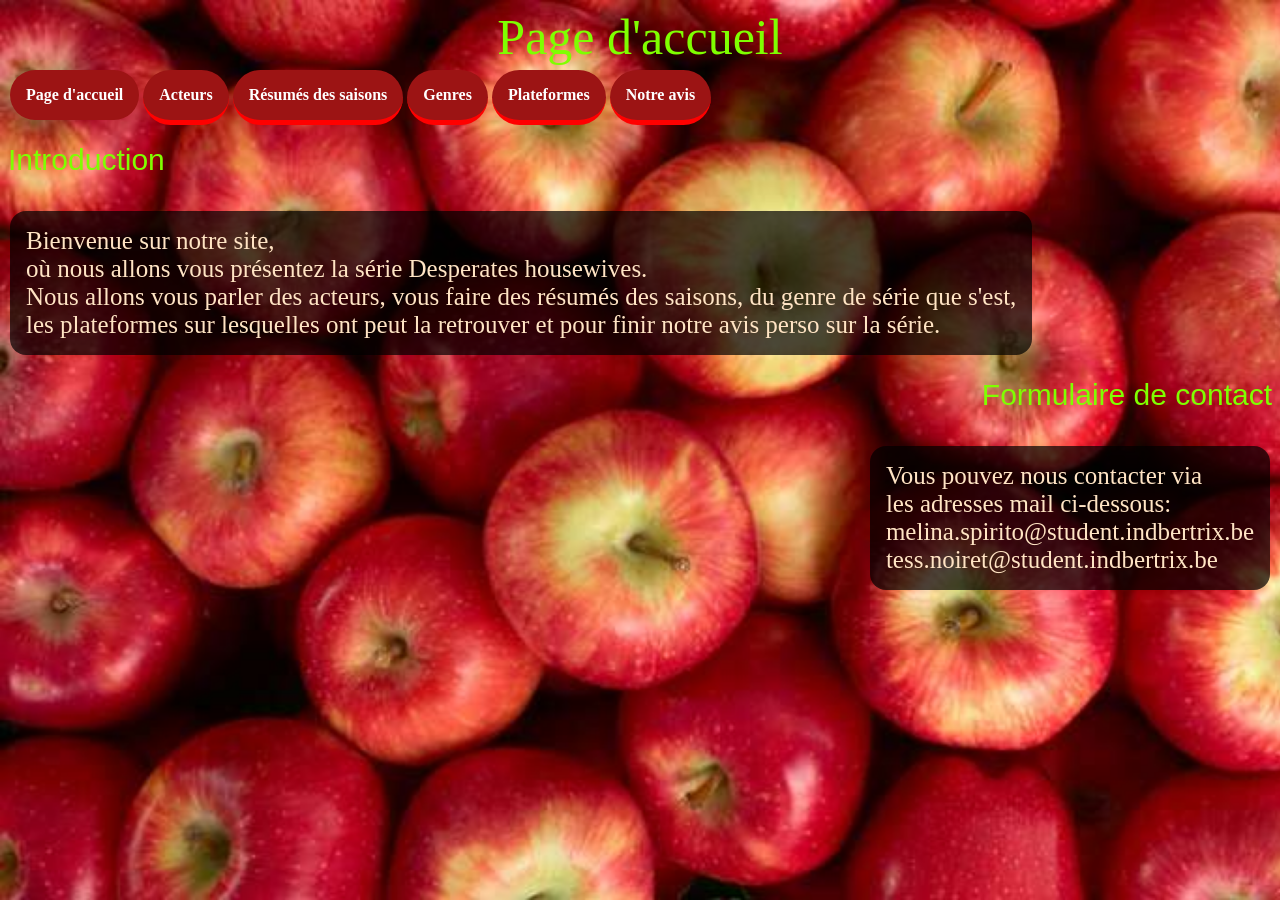
<file: index.html>
<!DOCTYPE html>
<html lang="fr">
<head>
    <title>index</title>
    <link rel="stylesheet" type="text/css" href="Design/style.css"/>
</head>
<body>
        <div class="titre-p"> Page d'accueil </div>
    <a class="button-" href="index.html"><strong>Page d'accueil</strong></a>
    <a class="button" href="Acteurs.html"><strong>Acteurs</strong></a>
    <a class="button" href="Resumes-des-saisons.html"><strong>Résumés des saisons</strong></a>
    <a class="button" href="Genres.html"><strong>Genres</strong></a>
    <a class="button" href="Plateformes.html"><strong>Plateformes</strong></a>
    <a class="button" href="Notre-avis.html"><strong>Notre avis</strong></a>
    <br>

     <p id="titre">Introduction</p>

    <p id="text-1">
        Bienvenue sur notre site,<br>
        où nous allons vous présentez la série Desperates housewives.<br>
        Nous allons vous parler des acteurs, vous faire des résumés des saisons, du genre de série que s'est,<br>
        les plateformes sur lesquelles ont peut la retrouver et pour finir notre avis perso sur la série.
    </p> <br><br><br>

    <p id="titre-2">
        Formulaire de contact
    </p>

    <p id="text-2">
        Vous pouvez nous contacter via<br>
        les adresses mail ci-dessous:<br>
        melina.spirito@student.indbertrix.be<br>
        tess.noiret@student.indbertrix.be<br>

    </p>

</body>
</html>
</file>
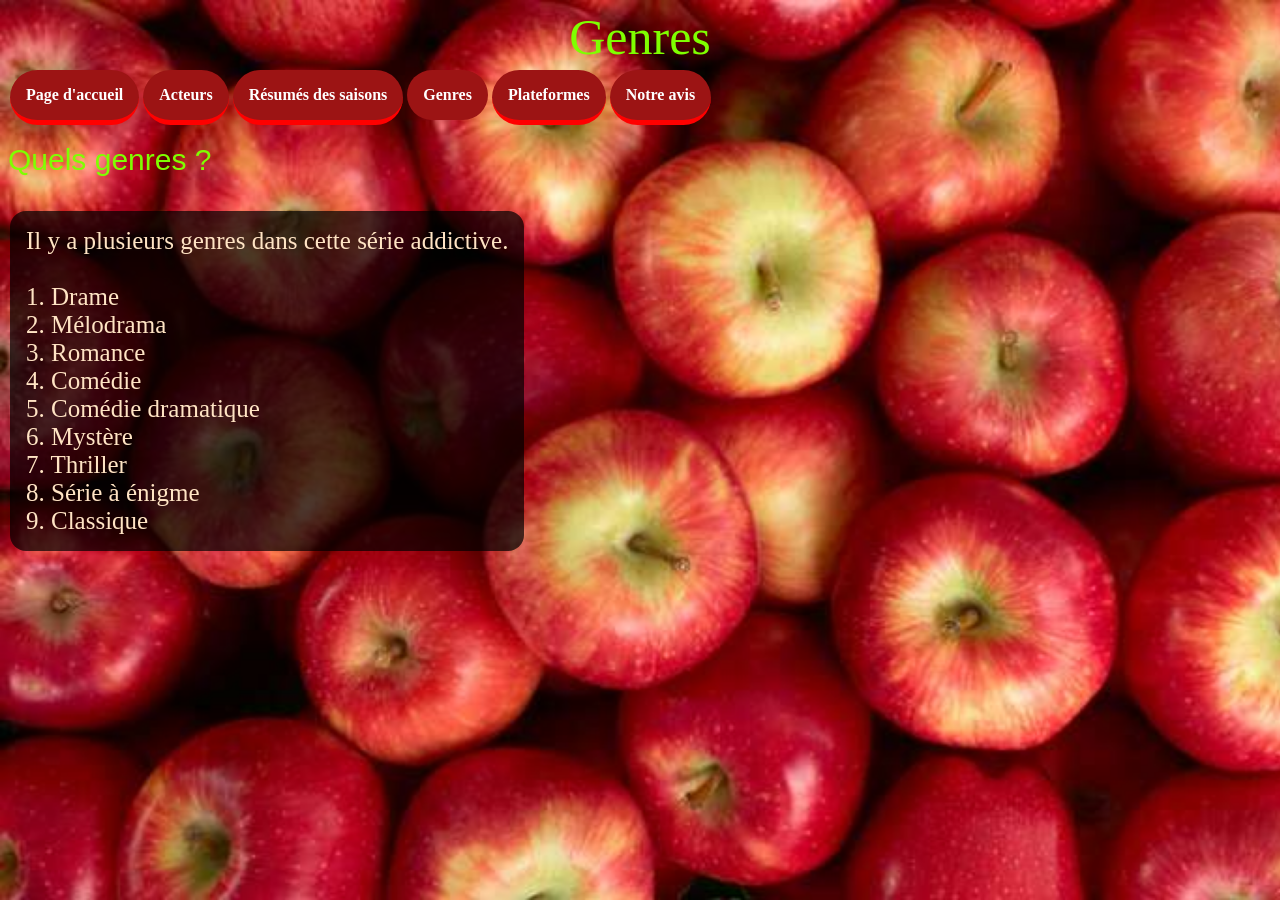
<file: Genres.html>
<!DOCTYPE html>
<html lang="fr">
<head>
    <title>Genres</title>
    <link rel="stylesheet" type="text/css" href="Design/style-genres.css"/>
</head>
<body>
        <div class="titre-p">Genres</div>
    <a class="button" href="index.html"><strong>Page d'accueil</strong></a>
    <a class="button" href="Acteurs.html"><strong>Acteurs</strong></a>
    <a class="button" href="Resumes-des-saisons.html"><strong>Résumés des saisons</strong></a>
    <a class="button-" href="Genres.html"><strong>Genres</strong></a>
    <a class="button" href="Plateformes.html"><strong>Plateformes</strong></a>
    <a class="button" href="Notre-avis.html"><strong>Notre avis</strong></a>
    <br>

         <p id="titre">Quels genres ?</p>

    <p id="text-1">
        Il y a plusieurs genres dans cette série addictive.<br><br>
        1. Drame<br>2. Mélodrama<br>3. Romance<br>4. Comédie<br>5. Comédie dramatique<br> 6. Mystère<br>
        7. Thriller<br>8. Série à énigme<br>9. Classique
    </p> <br><br><br>
</body>
</html>
</file>
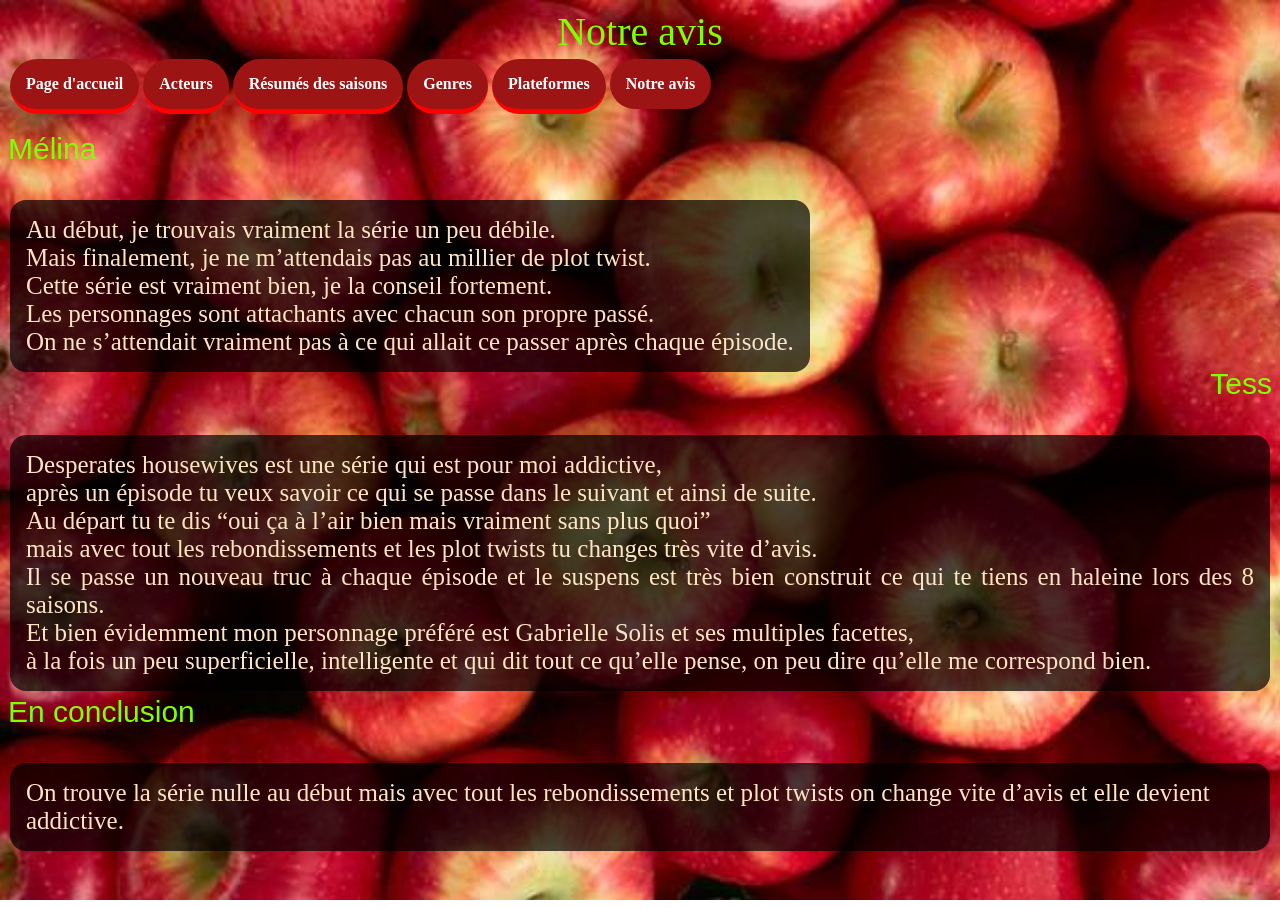
<file: Notre-avis.html>
<!DOCTYPE html>
<html lang="fr">
<head>
    <title>Notre avis</title>
    <link rel="stylesheet" type="text/css" href="Design/style-notre-avis.css"/>
</head>
<body>
    <div class="titre-p"> Notre avis </div>
    <a class="button" href="index.html"><strong>Page d'accueil</strong></a>
    <a class="button" href="Acteurs.html"><strong>Acteurs</strong></a>
    <a class="button" href="Resumes-des-saisons.html"><strong>Résumés des saisons</strong></a>
    <a class="button" href="Genres.html"><strong>Genres</strong></a>
    <a class="button" href="Plateformes.html"><strong>Plateformes</strong></a>
    <a class="button-" href="Notre-avis.html"><strong>Notre avis</strong></a>
    <br>

     <p id="titre-1">Mélina</p>

    <p id="text-1">
        Au début, je trouvais vraiment la série un peu débile.<br>
        Mais finalement, je ne m’attendais pas au millier de plot twist.<br> 
        Cette série est vraiment bien, je la conseil fortement.<br> 
        Les personnages sont attachants avec chacun son propre passé.<br> 
        On ne s’attendait vraiment pas à ce qui allait ce passer après chaque épisode.<br>
    </p> <br><br><br>

    <p id="titre-2">Tess</p>

    <p id="text-2">
        Desperates housewives est une série qui est pour moi addictive,<br> 
        après un épisode tu veux savoir ce qui se passe dans le suivant et ainsi de suite.<br>
        Au départ tu te dis “oui ça à l’air bien mais vraiment sans plus quoi”<br> 
        mais avec tout les rebondissements et les plot twists tu changes très vite d’avis.<br> 
        Il se passe un nouveau truc à chaque épisode et le suspens est très bien construit ce qui te tiens en haleine lors des 8 saisons.<br>
        Et bien évidemment mon personnage préféré est Gabrielle Solis et ses multiples facettes,<br> 
        à la fois un peu superficielle, intelligente et qui dit tout ce qu’elle pense, on peu dire qu’elle me correspond bien.<br>
    </p> <br><br><br><br>

    <p id="titre-1">En conclusion</p>

    <p id="text-1">
     On trouve la série nulle au début mais avec tout les rebondissements et plot twists on change vite d’avis et elle devient addictive. 
    </p> <br><br><br>

</body>
</html>
</file>
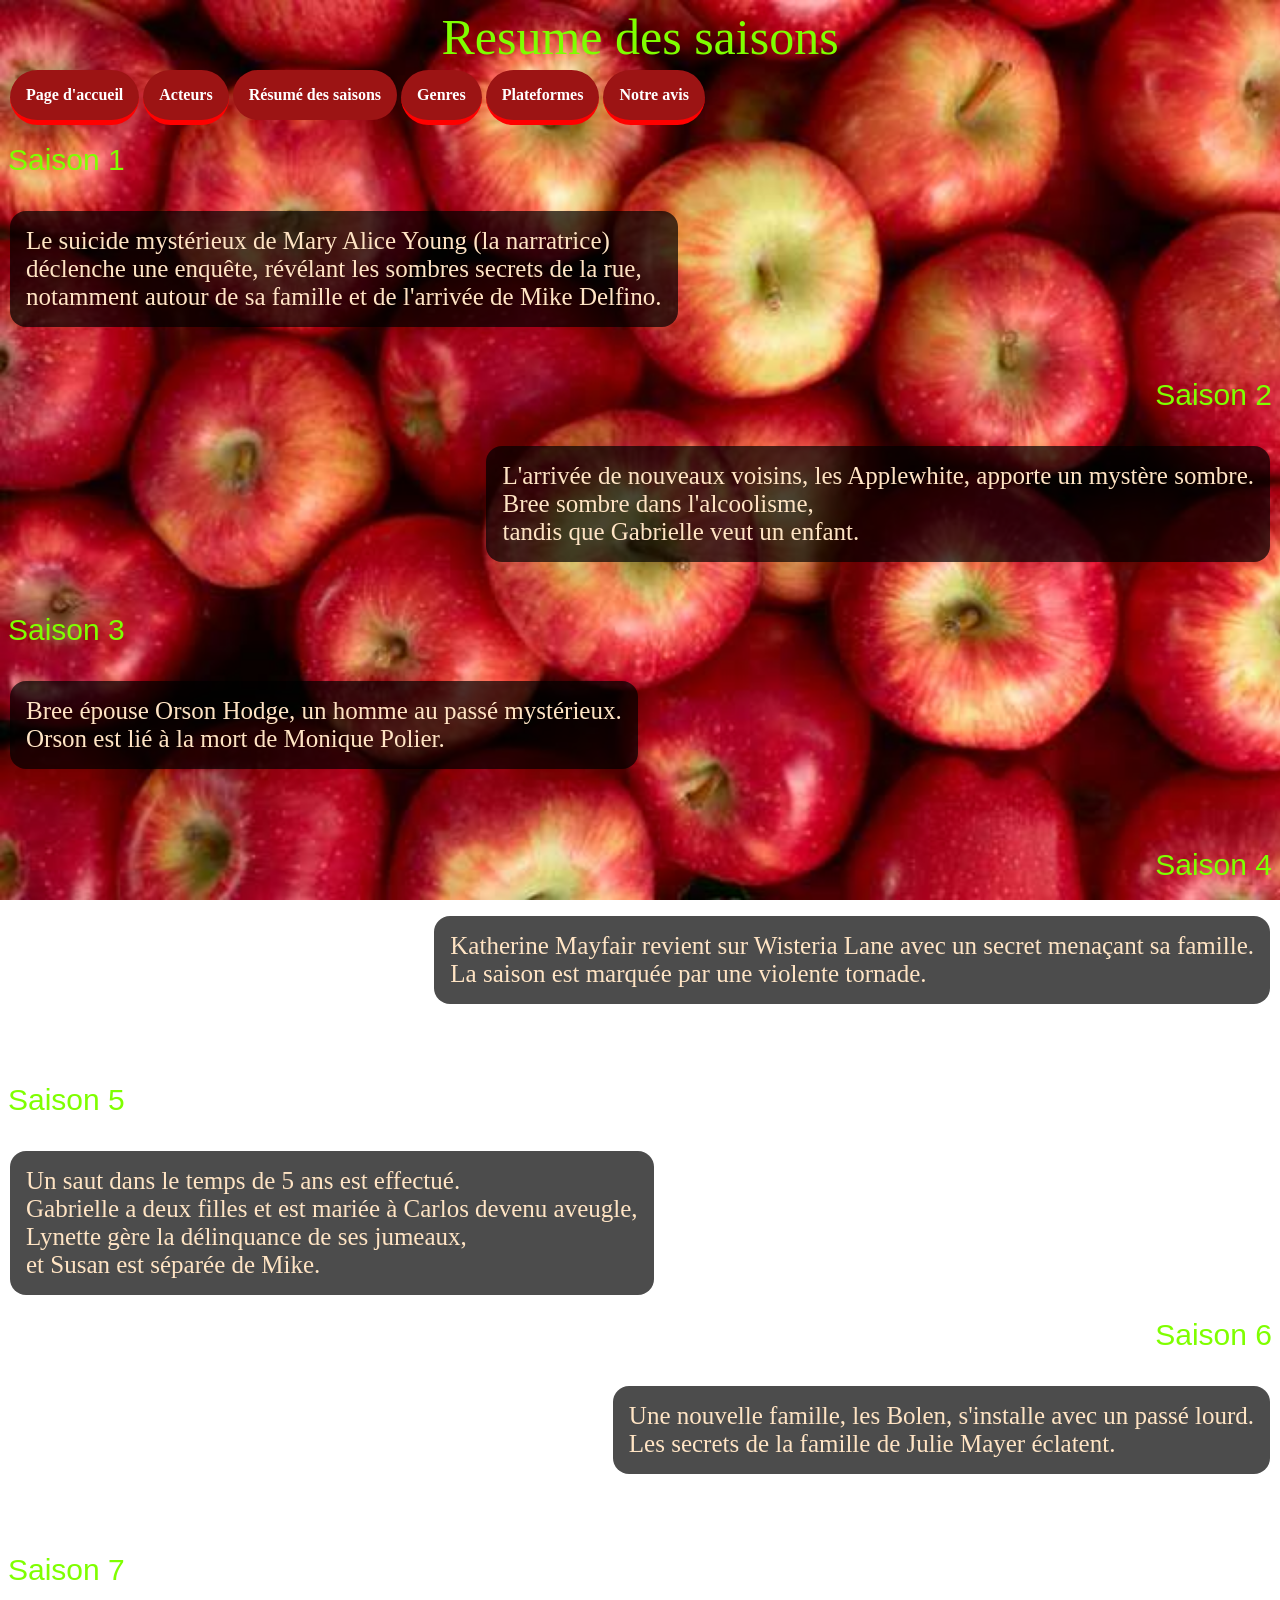
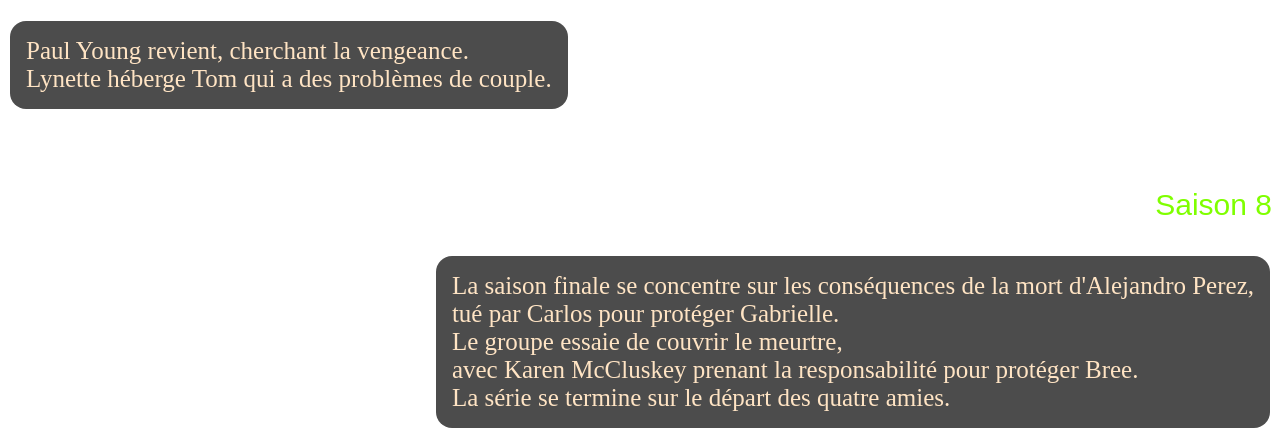
<file: Resumes-des-saisons.html>
<!DOCTYPE html>
<html lang="fr">
<head>
    <title>Resumes des saisons</title>
    <link rel="stylesheet" type="text/css" href="Design/style-resumes.css">
</head>
<body>
<div class="titre-p"> Resume des saisons</div>
</div>    <a class="button" href="index.html"><strong>Page d'accueil</strong></a>
    <a class="button" href="Acteurs.html"><strong>Acteurs</strong></a>
    <a class="button-" href="Resumes-des-saisons.html"><strong>Résumé des saisons</strong></a>
    <a class="button" href="Genres.html"><strong>Genres</strong></a> 
    <a class="button" href="Plateformes.html"><strong>Plateformes</strong></a>
    <a class="button" href="Notre-avis.html"><strong>Notre avis</strong></a>
    <br>

     <p id="titre-1">Saison 1</p>

    <p id="text-1">
        Le suicide mystérieux de Mary Alice Young (la narratrice) <br>
        déclenche une enquête, révélant les sombres secrets de la rue,<br>
        notamment autour de sa famille et de l'arrivée de Mike Delfino.<br>
    </p> <br><br><br>

     <p id="titre-2">Saison 2</p>

    <p id="text-2">
        L'arrivée de nouveaux voisins, les Applewhite, apporte un mystère sombre.<br>
        Bree sombre dans l'alcoolisme, <br>
        tandis que Gabrielle veut un enfant.<br>
    </p> <br><br><br>

     <p id="titre-1">Saison 3</p>

    <p id="text-1">
        Bree épouse Orson Hodge, un homme au passé mystérieux.<br> 
        Orson est lié à la mort de Monique Polier.<br>
    </p> <br><br><br>

     <p id="titre-2">Saison 4</p>

    <p id="text-2">
        Katherine Mayfair revient sur Wisteria Lane avec un secret menaçant sa famille.<br>
        La saison est marquée par une violente tornade.<br>
    </p> <br><br><br>

     <p id="titre-1">Saison 5</p>

    <p id="text-1">
        Un saut dans le temps de 5 ans est effectué.<br>
        Gabrielle a deux filles et est mariée à Carlos devenu aveugle,<br> 
        Lynette gère la délinquance de ses jumeaux,<br>
        et Susan est séparée de Mike.<br>
    </p> <br><br><br>

     <p id="titre-2">Saison 6</p>

    <p id="text-2">
        Une nouvelle famille, les Bolen, s'installe avec un passé lourd.<br>
        Les secrets de la famille de Julie Mayer éclatent.<br>
    </p> <br><br><br>

     <p id="titre-1">Saison 7</p>

    <p id="text-1">
        Paul Young revient, cherchant la vengeance. <br>
        Lynette héberge Tom qui a des problèmes de couple.<br>
    </p> <br><br><br>

     <p id="titre-2">Saison 8</p>

    <p id="text-2">
        La saison finale se concentre sur les conséquences de la mort d'Alejandro Perez,<br>
        tué par Carlos pour protéger Gabrielle.<br>
        Le groupe essaie de couvrir le meurtre,<br>
        avec Karen McCluskey prenant la responsabilité pour protéger Bree.<br> 
        La série se termine sur le départ des quatre amies.<br>
    </p> <br><br><br>
</body>
</html>
</file>
<file: Design/style.css>
body{
    background-image: url(../Images/Pomme.jpg_720_1000_2);
}
body{
    background-repeat: no-repeat;
    background-size: 1035px;
}
body{
    background-size: cover;
    text-align: center;
    font-size: 40px;
    font-family: 'Times New Roman', Times, serif;
    background-attachment: fixed;
}

.button{
    background-color:rgb(156, 20, 20) ;
    border: none;
    color: rgb(255, 255, 255);
    padding: 1rem;
    text-align: center;
    text-decoration: none;
    display: inline-block;
    font-size: 1rem;
    margin: 4px 2px;
    border-radius: 2rem;
    border-bottom: 5px solid red;
    transition: all.1s;
    -webkit-transition: all .1s;
    float: left;
}

.button-{
    background-color: rgb(156, 20, 20); 
    border: none;
    color: rgb(255, 255, 255);
    padding: 1rem;
    text-align: center;
    text-decoration: none;
    display: inline-block;
    font-size: 1rem;
    margin:  4px 2px;
    border-radius: 2rem;
    transition: all.1s;
    -webkit-transition: all .1s;
    float: left;
}
.button:active{
    transform: translate(0, 5px);
    -webkit-transform: translate(0, 5px)
    border-botto 1px solid;
}

#titre{
    font-size: 30px;
    text-align: left;
    font-family: Verdana, Geneva, Tahoma, sans-serif;
    color:chartreuse;
}

#text-1{
    background-color:rgba(0, 0, 0, 0.7) ;
    border: none;
    color: bisque;
    padding: 1rem;
    text-align: left;
    display: inline-block;
    font-size: 25px;
    font-family: 'Times New Roman', Times, serif;
    margin: 4px 2px;
    border-radius: 1rem;
    float:left;
}

#titre-2{
    font-size: 30px;
    text-align: right;
    font-family: Verdana, Geneva, Tahoma, sans-serif;
    color:chartreuse;
}

#text-2{
    background-color:rgba(0, 0, 0, 0.7) ;
    border: none;
    color: bisque;
    padding: 1rem;
    text-align: right;
    display: inline-block;
    font-size: 25px;
    font-family: 'Times New Roman', Times, serif;
    margin: 4px 2px;
    border-radius: 1rem;
    float: right;
    text-align: justify;
}
.titre-p{
    font-size:50px;
    text-align: center;
    font-family: 'Times New Roman', Times, serif;
    color: chartreuse;
}
</file>
<file: Design/style-genres.css>
body{
    background-image: url(../Images/Pomme.jpg_720_1000_2);
}
body{
    background-repeat: no-repeat;
    background-size: 1035px;
}
body{
    background-size: cover;
    text-align: center;
    font-size: 40px;
    font-family: 'Times New Roman', Times, serif;
    background-attachment: fixed;
}

.button{
    background-color:rgb(156, 20, 20) ;
    border: none;
    color: rgb(255, 255, 255);
    padding: 1rem;
    text-align: center;
    text-decoration: none;
    display: inline-block;
    font-size: 1rem;
    margin: 4px 2px;
    border-radius: 2rem;
    border-bottom: 5px solid red;
    transition: all.1s;
    -webkit-transition: all .1s;
    float: left;
}

.button-{
    background-color: rgb(156, 20, 20); 
    border: none;
    color: rgb(255, 255, 255);
    padding: 1rem;
    text-align: center;
    text-decoration: none;
    display: inline-block;
    font-size: 1rem;
    margin:  4px 2px;
    border-radius: 2rem;
    transition: all.1s;
    -webkit-transition: all .1s;
    float: left;
}
.button:active{
    transform: translate(0, 5px);
    -webkit-transform: translate(0, 5px)
    border-botto 1px solid;
}

#titre{
    font-size: 30px;
    text-align: left;
    font-family: Verdana, Geneva, Tahoma, sans-serif;
    color:chartreuse;
}

#text-1{
    background-color:rgba(0, 0, 0, 0.7) ;
    border: none;
    color: bisque;
    padding: 1rem;
    text-align: left;
    display: inline-block;
    font-size: 25px;
    font-family: 'Times New Roman', Times, serif;
    margin: 4px 2px;
    border-radius: 1rem;
    float:left;
}
.titre-p{
    font-size:50px;
    text-align: center;
    font-family: 'Times New Roman', Times, serif;
    color: chartreuse;
}
</file>
<file: Design/style-notre-avis.css>
body{
    background-image: url(../Images/Pomme.jpg_720_1000_2);
}
body{
    background-repeat: no-repeat;
    background-size: 1035px;
}
body{
    background-size: cover;
    text-align: center;
    font-size: 40px;
    font-family: 'Times New Roman', Times, serif;
    background-attachment: fixed;
}
.button{
    background-color:rgb(156, 20, 20) ;
    border: none;
    color: rgb(255, 255, 255);
    padding: 1rem;
    text-align: center;
    text-decoration: none;
    display: inline-block;
    font-size: 1rem;
    margin: 4px 2px;
    border-radius: 2rem;
    border-bottom: 5px solid red;
    transition: all.1s;
    -webkit-transition: all .1s;
    float: left;
}

.button-{
    background-color: rgb(156, 20, 20); 
    border: none;
    color: rgb(255, 255, 255);
    padding: 1rem;
    text-align: center;
    text-decoration: none;
    display: inline-block;
    font-size: 1rem;
    margin:  4px 2px;
    border-radius: 2rem;
    transition: all.1s;
    -webkit-transition: all .1s;
    float: left;
}
.button:active{
    transform: translate(0, 5px);
    -webkit-transform: translate(0, 5px)
    border-botto 1px solid;
}
.titre-p{
    color: chartreuse;
}
#titre-1{
    font-size: 30px;
    text-align: left;
    font-family: Verdana, Geneva, Tahoma, sans-serif;
    color:chartreuse;
}

#text-1{
    background-color:rgba(0, 0, 0, 0.7) ;
    border: none;
    color: bisque;
    padding: 1rem;
    text-align: left;
    display: inline-block;
    font-size: 25px;
    font-family: 'Times New Roman', Times, serif;
    margin: 4px 2px;
    border-radius: 1rem;
    float:left;
}

#titre-2{
    font-size: 30px;
    text-align: right;
    font-family: Verdana, Geneva, Tahoma, sans-serif;
    color:chartreuse;
}

#text-2{
    background-color:rgba(0, 0, 0, 0.7) ;
    border: none;
    color: bisque;
    padding: 1rem;
    text-align: right;
    display: inline-block;
    font-size: 25px;
    font-family: 'Times New Roman', Times, serif;
    margin: 4px 2px;
    border-radius: 1rem;
    float: right;
    text-align: justify;
}
</file>
<file: Design/style-resumes.css>
body{
    background-image: url(../Images/Pomme.jpg_720_1000_2);
}
body{
    background-repeat: no-repeat;
    background-size: 1035px;
}
body{
    background-size: cover;
    text-align: center;
    font-size: 40px;
    font-family: 'Times New Roman', Times, serif;
    background-attachment: fixed;
}

.button{
    background-color:rgb(156, 20, 20) ;
    border: none;
    color: rgb(255, 255, 255);
    padding: 1rem;
    text-align: center;
    text-decoration: none;
    display: inline-block;
    font-size: 1rem;
    margin: 4px 2px;
    border-radius: 2rem;
    border-bottom: 5px solid red;
    transition: all.1s;
    -webkit-transition: all .1s;
    float: left;
}

.button-{
    background-color: rgb(156, 20, 20); 
    border: none;
    color: rgb(255, 255, 255);
    padding: 1rem;
    text-align: center;
    text-decoration: none;
    display: inline-block;
    font-size: 1rem;
    margin:  4px 2px;
    border-radius: 2rem;
    transition: all.1s;
    -webkit-transition: all .1s;
    float: left;
}
.button:active{
    transform: translate(0, 5px);
    -webkit-transform: translate(0, 5px)
    border-botto 1px solid;
}

#titre-1{
    font-size: 30px;
    text-align: left;
    font-family: Verdana, Geneva, Tahoma, sans-serif;
    color:chartreuse;
}

#text-1{
    background-color:rgba(0, 0, 0, 0.7) ;
    border: none;
    color: bisque;
    padding: 1rem;
    text-align: left;
    display: inline-block;
    font-size: 25px;
    font-family: 'Times New Roman', Times, serif;
    margin: 4px 2px;
    border-radius: 1rem;
    float:left;
}

#titre-2{
    font-size: 30px;
    text-align: right;
    font-family: Verdana, Geneva, Tahoma, sans-serif;
    color:chartreuse;
}

#text-2{
    background-color:rgba(0, 0, 0, 0.7) ;
    border: none;
    color: bisque;
    padding: 1rem;
    text-align: right;
    display: inline-block;
    font-size: 25px;
    font-family: 'Times New Roman', Times, serif;
    margin: 4px 2px;
    border-radius: 1rem;
    float: right;
    text-align: justify;
}
.titre-p{
    font-size:50px;
    text-align: center;
    font-family: 'Times New Roman', Times, serif;
    color: chartreuse;
}
</file>
